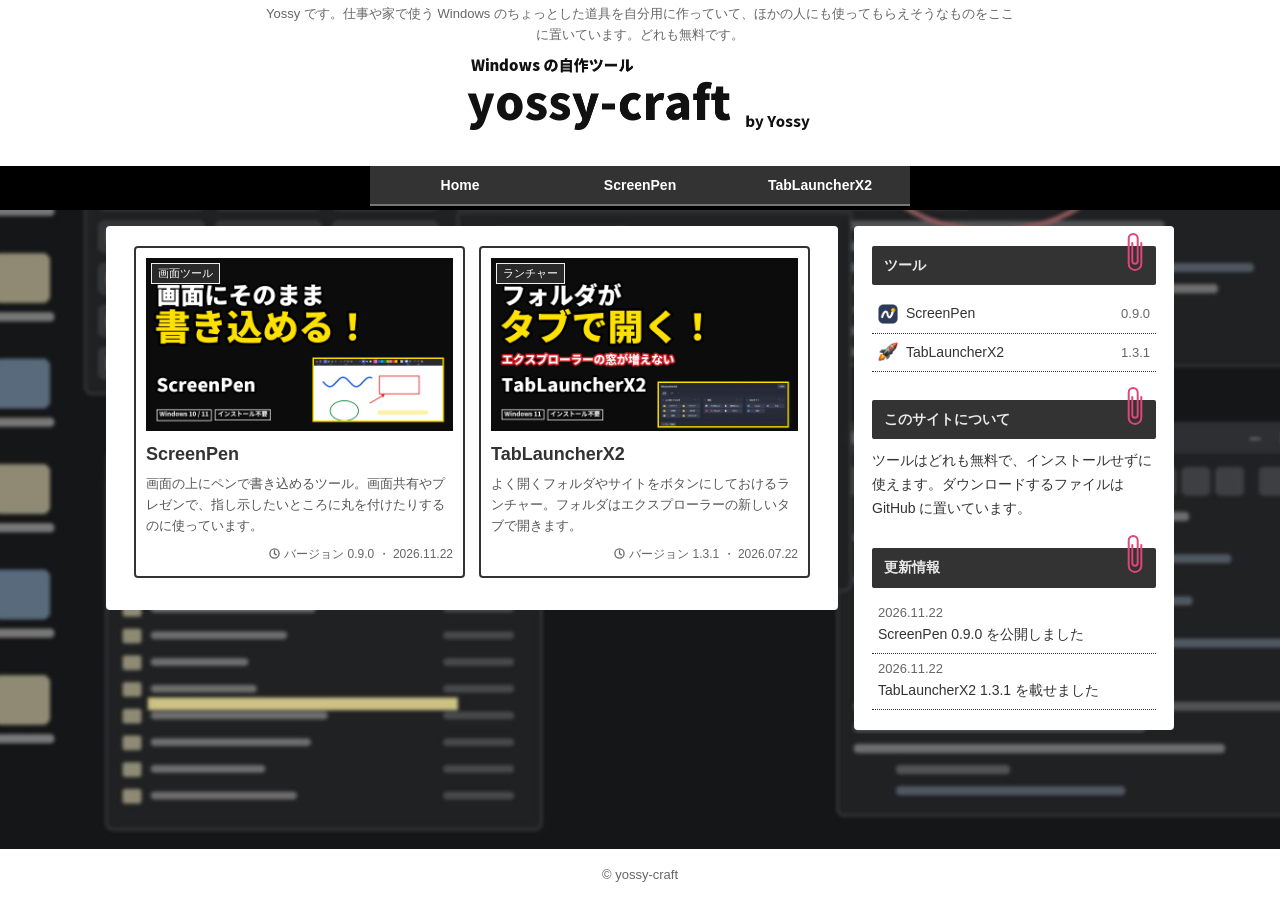
<file: index.html>
<!doctype html>
<html lang="ja">
<head>
  <meta charset="utf-8">
  <meta name="viewport" content="width=device-width, initial-scale=1">
  <title>yossy-craft</title>
  <meta name="description" content="Yossy が自分用に作った Windows のツールを置いています。">
  <link rel="icon" href="/favicon.svg" type="image/svg+xml">
  <link rel="stylesheet" href="/assets/css/style.css">
</head>
<body>
  <header class="site-header">
    <p class="tagline">Yossy です。仕事や家で使う Windows のちょっとした道具を自分用に作っていて、ほかの人にも使ってもらえそうなものをここに置いています。どれも無料です。</p>
    <a class="logo" href="/"><img src="/assets/img/logo.png" alt="Windows の自作ツール yossy-craft by Yossy" width="347" height="82"></a>
  </header>
  <nav class="global-nav">
    <ul>
      <li><a href="/">Home</a></li>
      <li><a href="/screenpen/">ScreenPen</a></li>
      <li><a href="/tablauncherx2/">TabLauncherX2</a></li>
    </ul>
  </nav>

  <div class="content">
    <main class="main">
      <div class="cards">
        <a class="card" href="/screenpen/">
          <div class="card-thumb">
            <img src="/assets/img/screenpen/eyecatch.jpg" alt="" width="1280" height="720">
            <span class="card-label">画面ツール</span>
          </div>
          <h2 class="card-title">ScreenPen</h2>
          <p class="card-snippet">画面の上にペンで書き込めるツール。画面共有やプレゼンで、指し示したいところに丸を付けたりするのに使っています。</p>
          <div class="card-meta">バージョン 0.9.0 ・ 2026.11.22</div>
        </a>
        <a class="card" href="/tablauncherx2/">
          <div class="card-thumb">
            <img src="/assets/img/tablauncherx2/eyecatch.jpg" alt="" width="1280" height="720">
            <span class="card-label">ランチャー</span>
          </div>
          <h2 class="card-title">TabLauncherX2</h2>
          <p class="card-snippet">よく開くフォルダやサイトをボタンにしておけるランチャー。フォルダはエクスプローラーの新しいタブで開きます。</p>
          <div class="card-meta">バージョン 1.3.1 ・ 2026.07.22</div>
        </a>
      </div>
    </main>

    <aside class="sidebar">
      <section class="widget">
        <h3 class="widget-title">ツール</h3>
        <ul class="widget-list">
          <li><a href="/screenpen/"><span class="name"><img src="/assets/img/screenpen/logo.png" alt="" width="20" height="20">ScreenPen</span><span class="ver">0.9.0</span></a></li>
          <li><a href="/tablauncherx2/"><span class="name"><img src="/assets/img/tablauncherx2/logo.png" alt="" width="20" height="20">TabLauncherX2</span><span class="ver">1.3.1</span></a></li>
        </ul>
      </section>
      <section class="widget">
        <h3 class="widget-title">このサイトについて</h3>
        <p>ツールはどれも無料で、インストールせずに使えます。ダウンロードするファイルは GitHub に置いています。</p>
      </section>
      <section class="widget">
        <h3 class="widget-title">更新情報</h3>
        <ul class="widget-list">
          <li><span class="date">2026.11.22</span>ScreenPen 0.9.0 を公開しました</li>
          <li><span class="date">2026.11.22</span>TabLauncherX2 1.3.1 を載せました</li>
        </ul>
      </section>
    </aside>
  </div>

  <footer class="site-footer">© yossy-craft</footer>
</body>
</html>
</file>
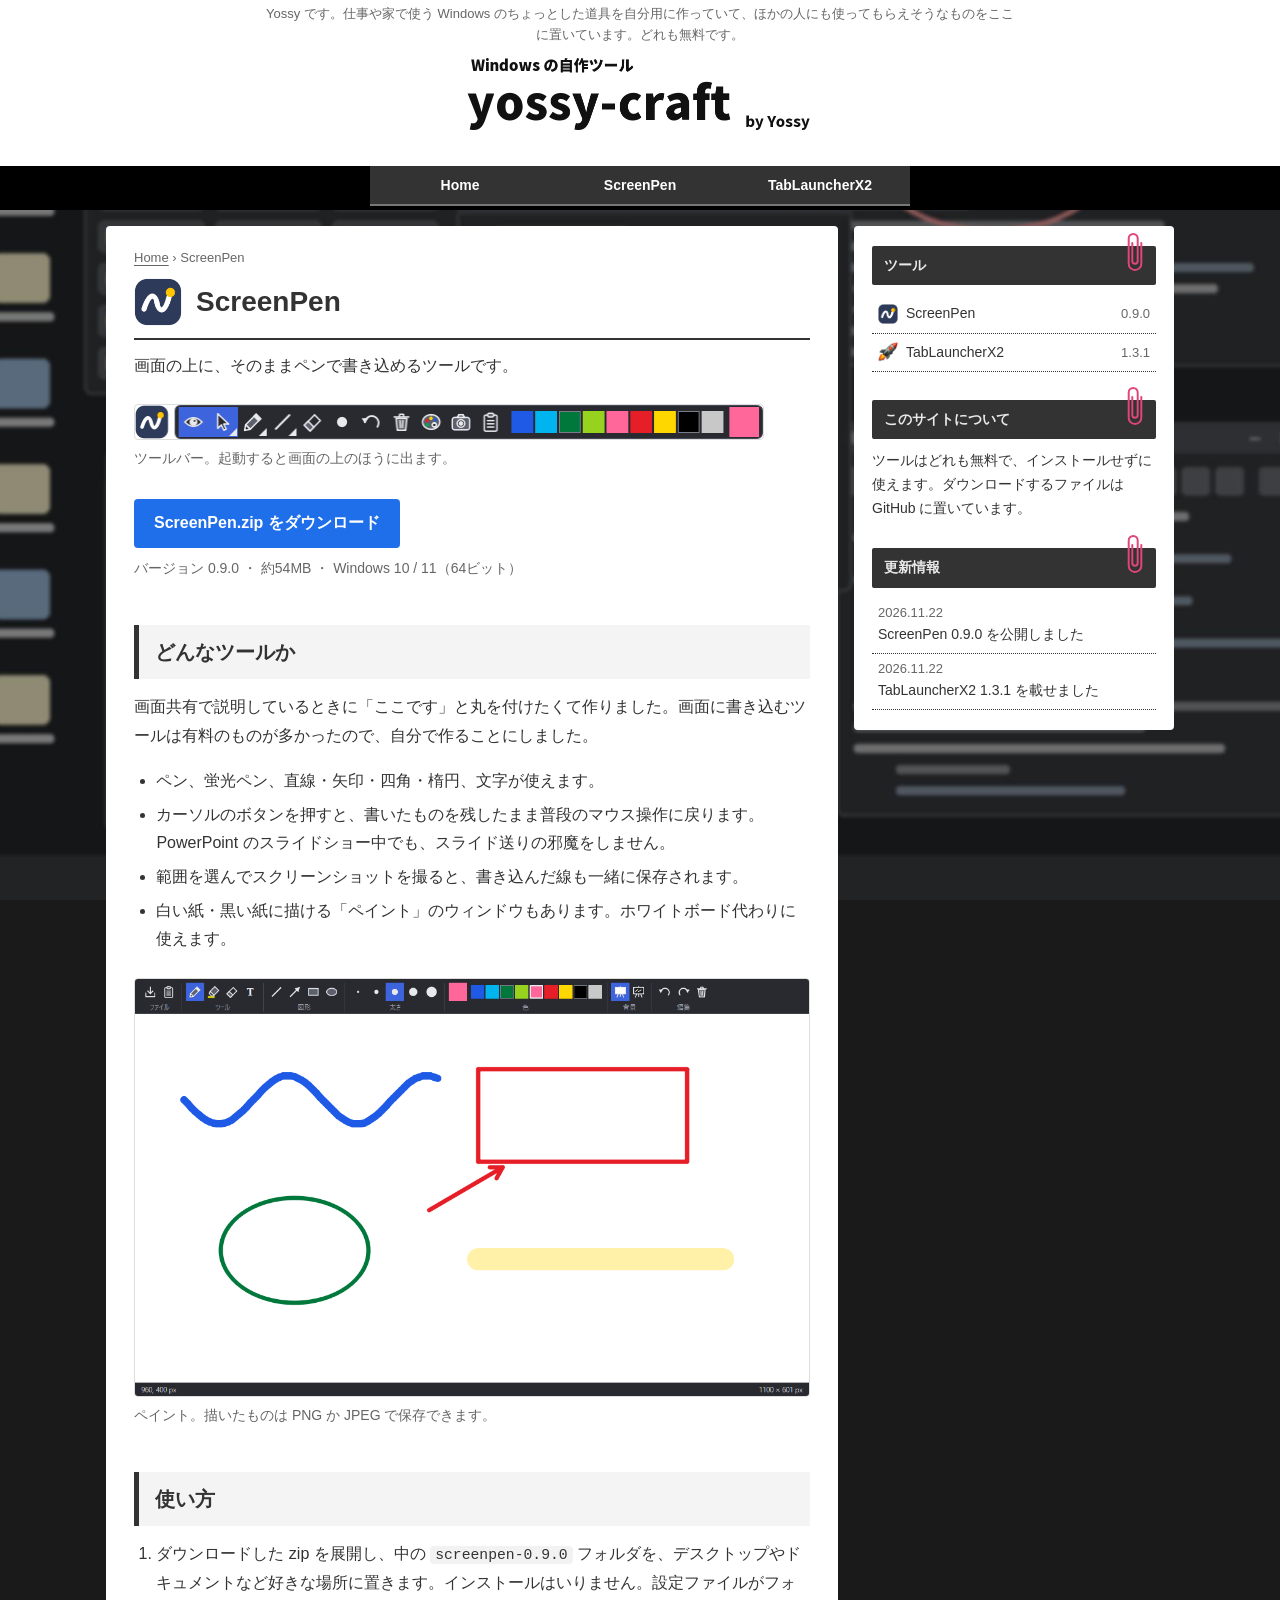
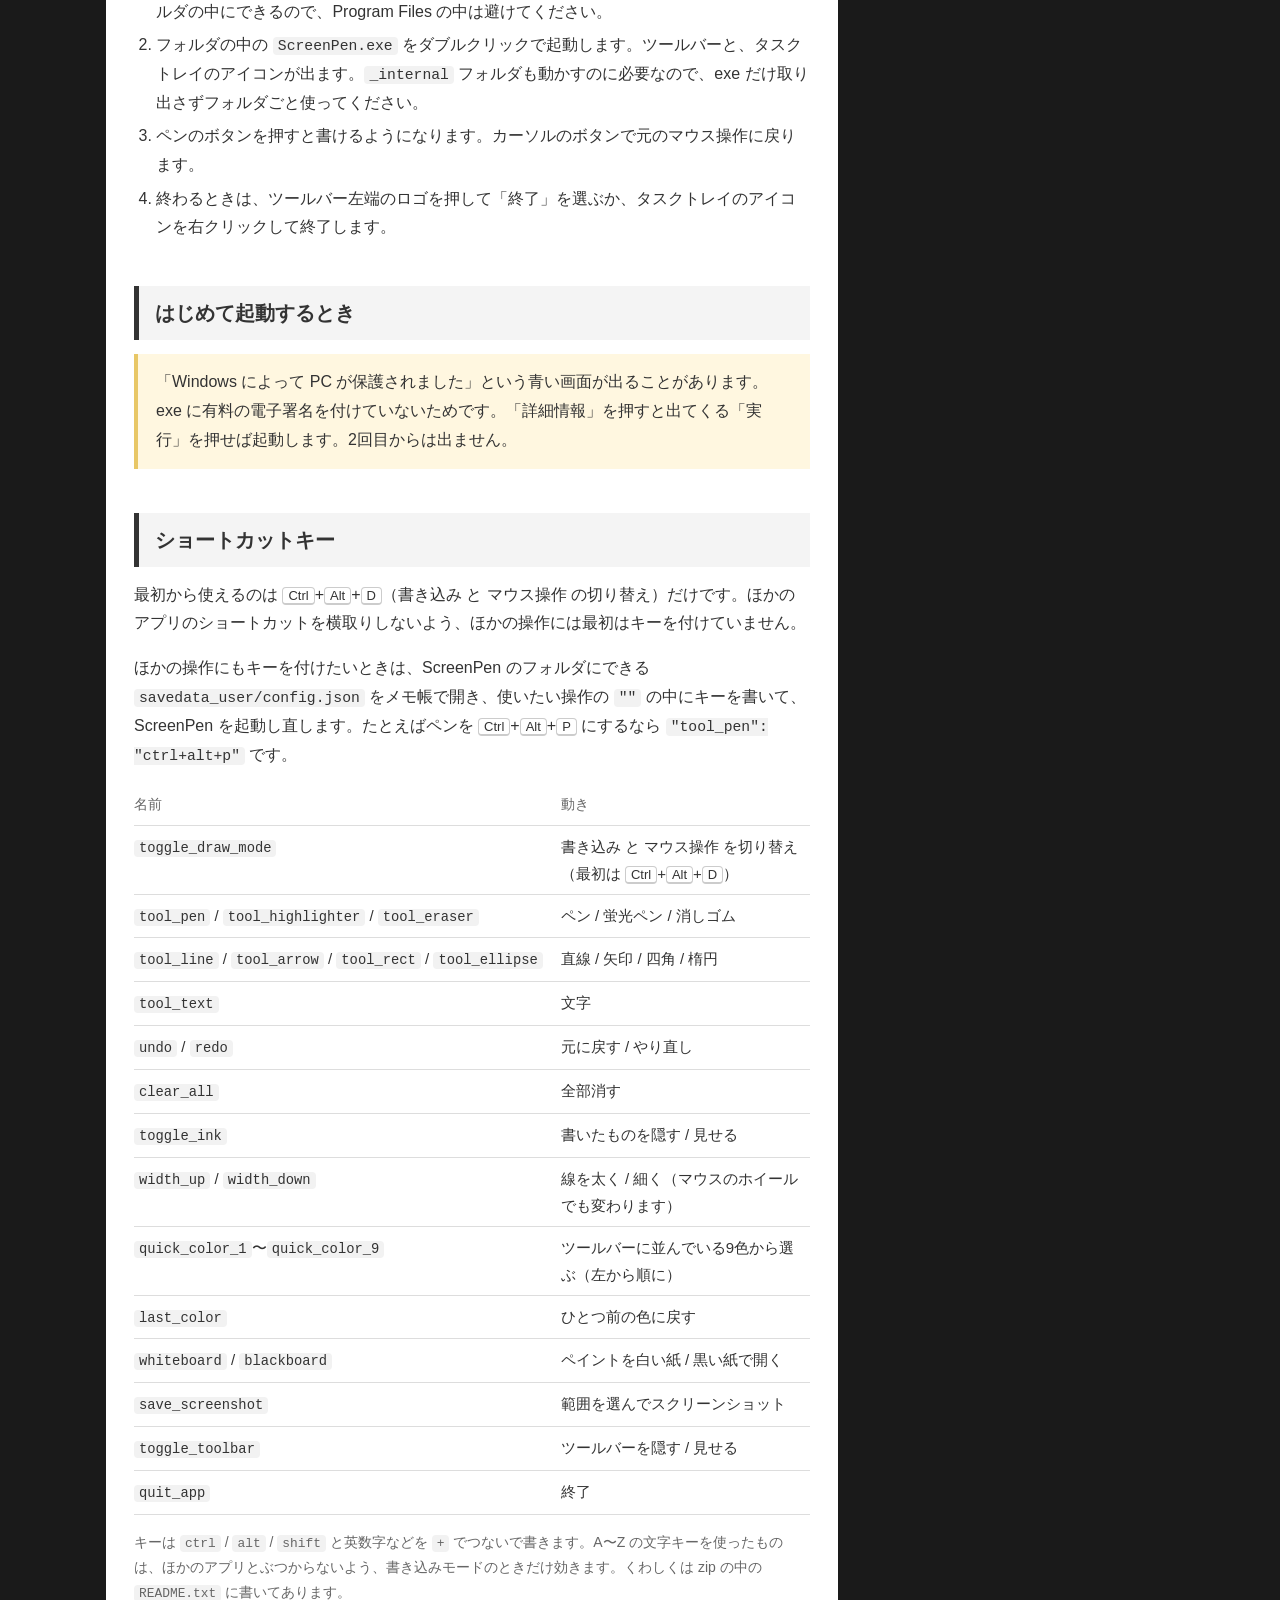
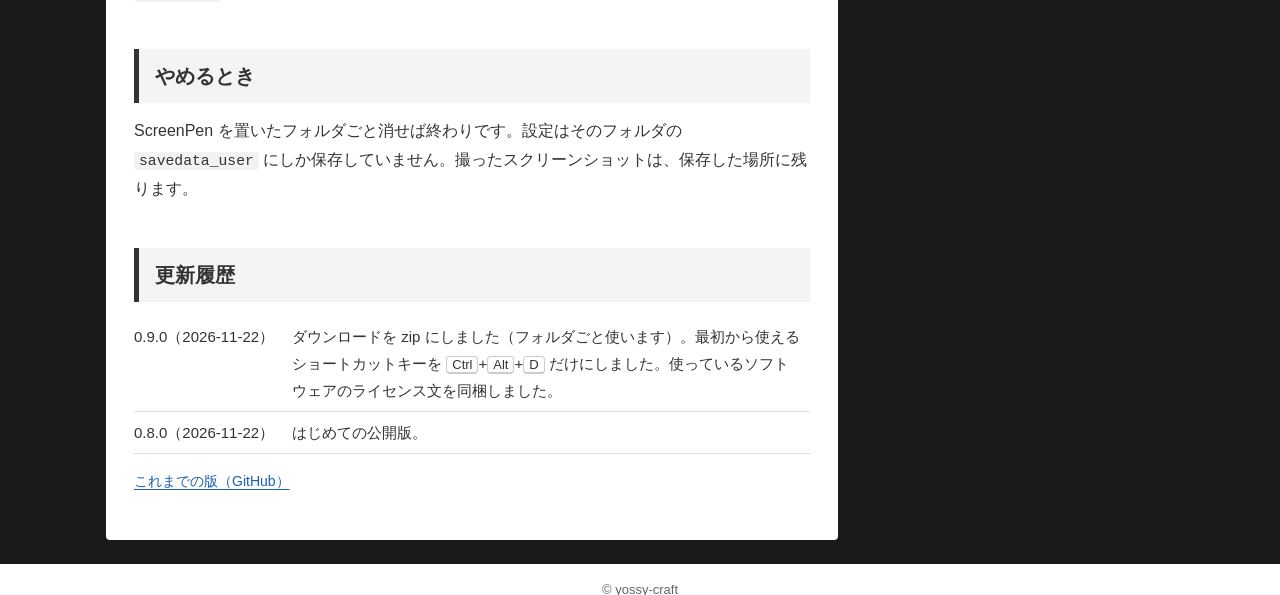
<file: screenpen/index.html>
<!doctype html>
<html lang="ja">
<head>
  <meta charset="utf-8">
  <meta name="viewport" content="width=device-width, initial-scale=1">
  <title>ScreenPen | yossy-craft</title>
  <meta name="description" content="画面の上にペンで書き込める Windows 用の無料ツール。">
  <link rel="icon" href="/assets/img/screenpen/favicon.png" type="image/png">
  <link rel="stylesheet" href="/assets/css/style.css">
</head>
<body>
  <header class="site-header">
    <p class="tagline">Yossy です。仕事や家で使う Windows のちょっとした道具を自分用に作っていて、ほかの人にも使ってもらえそうなものをここに置いています。どれも無料です。</p>
    <a class="logo" href="/"><img src="/assets/img/logo.png" alt="Windows の自作ツール yossy-craft by Yossy" width="347" height="82"></a>
  </header>
  <nav class="global-nav">
    <ul>
      <li><a href="/">Home</a></li>
      <li><a href="/screenpen/">ScreenPen</a></li>
      <li><a href="/tablauncherx2/">TabLauncherX2</a></li>
    </ul>
  </nav>

  <div class="content">
    <main class="main">
      <div class="crumb"><a href="/">Home</a> › ScreenPen</div>
      <div class="title">
        <img src="/assets/img/screenpen/logo.png" alt="" width="48" height="48">
        <h1>ScreenPen</h1>
      </div>
      <p>画面の上に、そのままペンで書き込めるツールです。</p>

      <figure class="scroll-x">
        <img src="/assets/img/screenpen/toolbar.png" alt="ScreenPen のツールバー" width="630" height="34">
        <figcaption>ツールバー。起動すると画面の上のほうに出ます。</figcaption>
      </figure>

      <div class="download">
        <a class="button" href="https://github.com/yossy-craft/screenpen/releases/latest/download/ScreenPen.zip">ScreenPen.zip をダウンロード</a>
        <span class="sub">バージョン 0.9.0 ・ 約54MB ・ Windows 10 / 11（64ビット）</span>
      </div>

      <h2>どんなツールか</h2>
      <p>画面共有で説明しているときに「ここです」と丸を付けたくて作りました。画面に書き込むツールは有料のものが多かったので、自分で作ることにしました。</p>
      <ul>
        <li>ペン、蛍光ペン、直線・矢印・四角・楕円、文字が使えます。</li>
        <li>カーソルのボタンを押すと、書いたものを残したまま普段のマウス操作に戻ります。PowerPoint のスライドショー中でも、スライド送りの邪魔をしません。</li>
        <li>範囲を選んでスクリーンショットを撮ると、書き込んだ線も一緒に保存されます。</li>
        <li>白い紙・黒い紙に描ける「ペイント」のウィンドウもあります。ホワイトボード代わりに使えます。</li>
      </ul>

      <figure>
        <img src="/assets/img/screenpen/paint.png" alt="ScreenPen のペイント。白い紙に線や図形を描いたところ" width="1100" height="680" loading="lazy">
        <figcaption>ペイント。描いたものは PNG か JPEG で保存できます。</figcaption>
      </figure>

      <h2>使い方</h2>
      <ol>
        <li>ダウンロードした zip を展開し、中の <code>screenpen-0.9.0</code> フォルダを、デスクトップやドキュメントなど好きな場所に置きます。インストールはいりません。設定ファイルがフォルダの中にできるので、Program Files の中は避けてください。</li>
        <li>フォルダの中の <code>ScreenPen.exe</code> をダブルクリックで起動します。ツールバーと、タスクトレイのアイコンが出ます。<code>_internal</code> フォルダも動かすのに必要なので、exe だけ取り出さずフォルダごと使ってください。</li>
        <li>ペンのボタンを押すと書けるようになります。カーソルのボタンで元のマウス操作に戻ります。</li>
        <li>終わるときは、ツールバー左端のロゴを押して「終了」を選ぶか、タスクトレイのアイコンを右クリックして終了します。</li>
      </ol>

      <h2>はじめて起動するとき</h2>
      <div class="note">
        <p>「Windows によって PC が保護されました」という青い画面が出ることがあります。exe に有料の電子署名を付けていないためです。「詳細情報」を押すと出てくる「実行」を押せば起動します。2回目からは出ません。</p>
      </div>

      <h2>ショートカットキー</h2>
      <p>最初から使えるのは <kbd>Ctrl</kbd>+<kbd>Alt</kbd>+<kbd>D</kbd>（書き込み と マウス操作 の切り替え）だけです。ほかのアプリのショートカットを横取りしないよう、ほかの操作には最初はキーを付けていません。</p>
      <p>ほかの操作にもキーを付けたいときは、ScreenPen のフォルダにできる <code>savedata_user/config.json</code> をメモ帳で開き、使いたい操作の <code>""</code> の中にキーを書いて、ScreenPen を起動し直します。たとえばペンを <kbd>Ctrl</kbd>+<kbd>Alt</kbd>+<kbd>P</kbd> にするなら <code>"tool_pen": "ctrl+alt+p"</code> です。</p>
      <table>
        <tr><th>名前</th><th>動き</th></tr>
        <tr><td><code>toggle_draw_mode</code></td><td>書き込み と マウス操作 を切り替え（最初は <kbd>Ctrl</kbd>+<kbd>Alt</kbd>+<kbd>D</kbd>）</td></tr>
        <tr><td><code>tool_pen</code> / <code>tool_highlighter</code> / <code>tool_eraser</code></td><td>ペン / 蛍光ペン / 消しゴム</td></tr>
        <tr><td><code>tool_line</code> / <code>tool_arrow</code> / <code>tool_rect</code> / <code>tool_ellipse</code></td><td>直線 / 矢印 / 四角 / 楕円</td></tr>
        <tr><td><code>tool_text</code></td><td>文字</td></tr>
        <tr><td><code>undo</code> / <code>redo</code></td><td>元に戻す / やり直し</td></tr>
        <tr><td><code>clear_all</code></td><td>全部消す</td></tr>
        <tr><td><code>toggle_ink</code></td><td>書いたものを隠す / 見せる</td></tr>
        <tr><td><code>width_up</code> / <code>width_down</code></td><td>線を太く / 細く（マウスのホイールでも変わります）</td></tr>
        <tr><td><code>quick_color_1</code>〜<code>quick_color_9</code></td><td>ツールバーに並んでいる9色から選ぶ（左から順に）</td></tr>
        <tr><td><code>last_color</code></td><td>ひとつ前の色に戻す</td></tr>
        <tr><td><code>whiteboard</code> / <code>blackboard</code></td><td>ペイントを白い紙 / 黒い紙で開く</td></tr>
        <tr><td><code>save_screenshot</code></td><td>範囲を選んでスクリーンショット</td></tr>
        <tr><td><code>toggle_toolbar</code></td><td>ツールバーを隠す / 見せる</td></tr>
        <tr><td><code>quit_app</code></td><td>終了</td></tr>
      </table>
      <p class="sub small">キーは <code>ctrl</code> / <code>alt</code> / <code>shift</code> と英数字などを <code>+</code> でつないで書きます。A〜Z の文字キーを使ったものは、ほかのアプリとぶつからないよう、書き込みモードのときだけ効きます。くわしくは zip の中の <code>README.txt</code> に書いてあります。</p>

      <h2>やめるとき</h2>
      <p>ScreenPen を置いたフォルダごと消せば終わりです。設定はそのフォルダの <code>savedata_user</code> にしか保存していません。撮ったスクリーンショットは、保存した場所に残ります。</p>

      <h2>更新履歴</h2>
      <table>
        <tr><td>0.9.0（2026-11-22）</td><td>ダウンロードを zip にしました（フォルダごと使います）。最初から使えるショートカットキーを <kbd>Ctrl</kbd>+<kbd>Alt</kbd>+<kbd>D</kbd> だけにしました。使っているソフトウェアのライセンス文を同梱しました。</td></tr>
        <tr><td>0.8.0（2026-11-22）</td><td>はじめての公開版。</td></tr>
      </table>
      <p class="small"><a href="https://github.com/yossy-craft/screenpen/releases">これまでの版（GitHub）</a></p>
    </main>

    <aside class="sidebar">
      <section class="widget">
        <h3 class="widget-title">ツール</h3>
        <ul class="widget-list">
          <li><a href="/screenpen/"><span class="name"><img src="/assets/img/screenpen/logo.png" alt="" width="20" height="20">ScreenPen</span><span class="ver">0.9.0</span></a></li>
          <li><a href="/tablauncherx2/"><span class="name"><img src="/assets/img/tablauncherx2/logo.png" alt="" width="20" height="20">TabLauncherX2</span><span class="ver">1.3.1</span></a></li>
        </ul>
      </section>
      <section class="widget">
        <h3 class="widget-title">このサイトについて</h3>
        <p>ツールはどれも無料で、インストールせずに使えます。ダウンロードするファイルは GitHub に置いています。</p>
      </section>
      <section class="widget">
        <h3 class="widget-title">更新情報</h3>
        <ul class="widget-list">
          <li><span class="date">2026.11.22</span>ScreenPen 0.9.0 を公開しました</li>
          <li><span class="date">2026.11.22</span>TabLauncherX2 1.3.1 を載せました</li>
        </ul>
      </section>
    </aside>
  </div>

  <footer class="site-footer">© yossy-craft</footer>
</body>
</html>
</file>
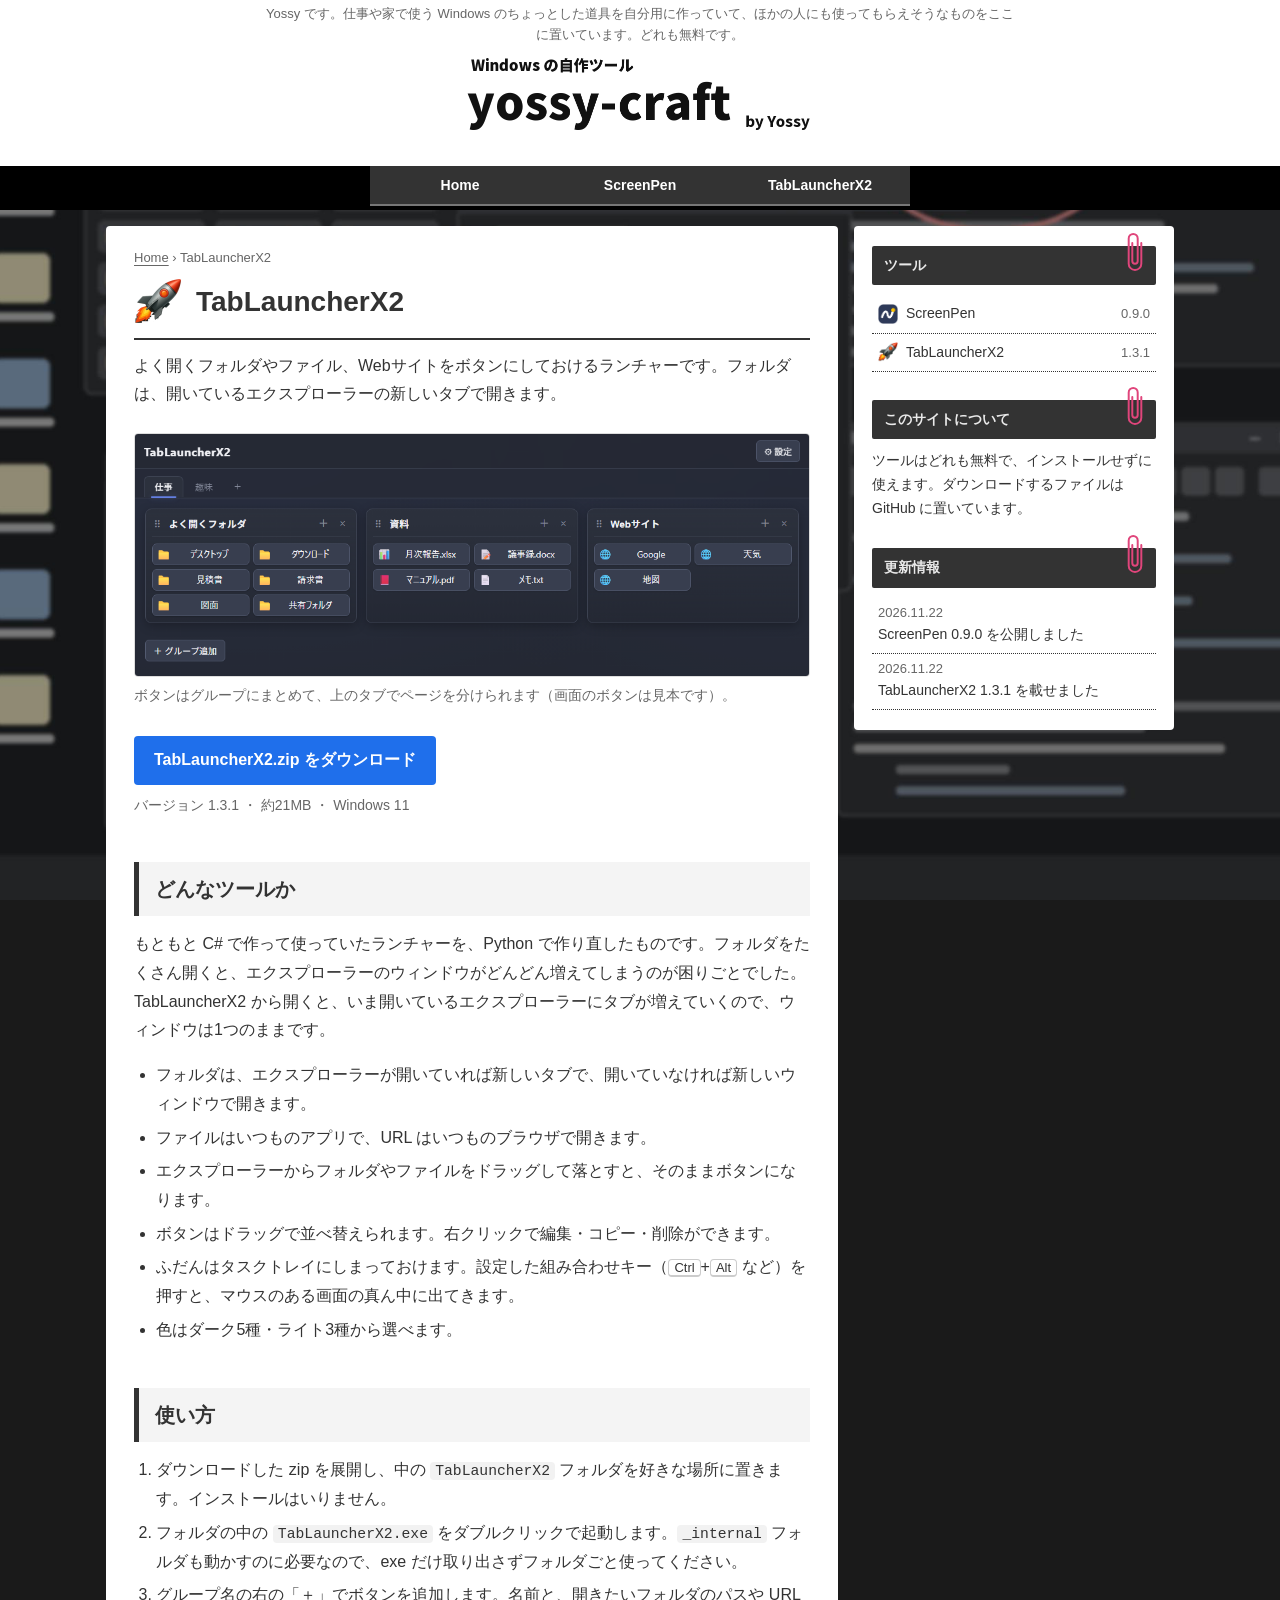
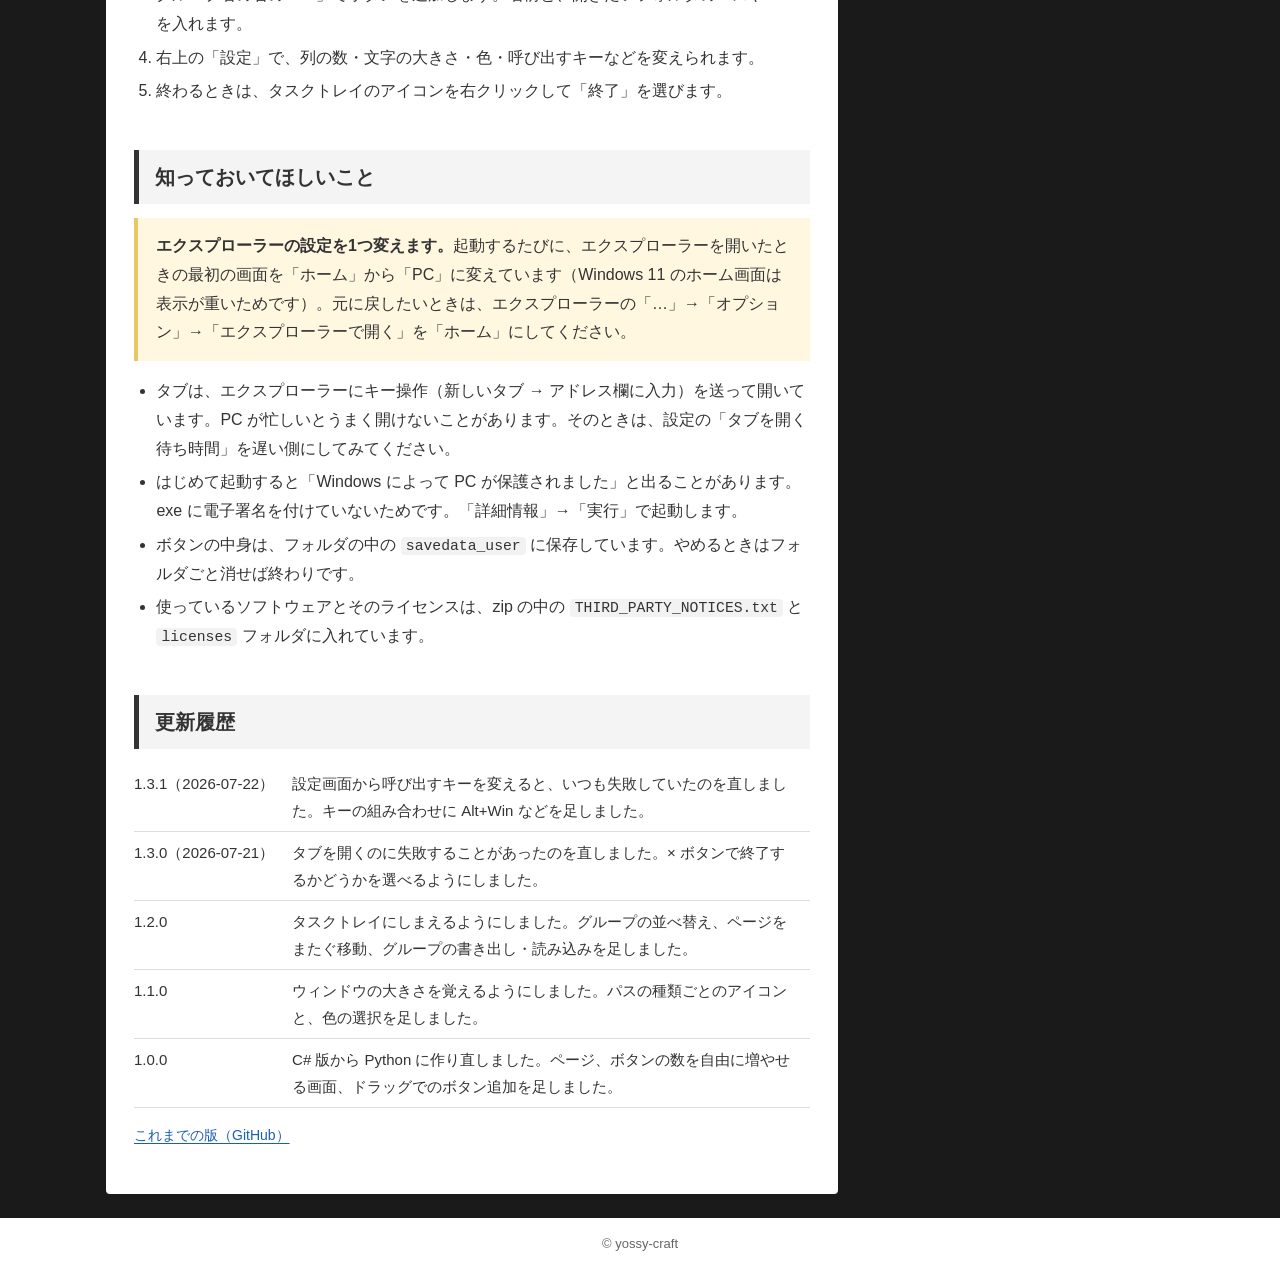
<file: tablauncherx2/index.html>
<!doctype html>
<html lang="ja">
<head>
  <meta charset="utf-8">
  <meta name="viewport" content="width=device-width, initial-scale=1">
  <title>TabLauncherX2 | yossy-craft</title>
  <meta name="description" content="よく開くフォルダやサイトをボタンにしておける Windows 11 用の無料ランチャー。フォルダはエクスプローラーの新しいタブで開きます。">
  <link rel="icon" href="/assets/img/tablauncherx2/favicon.png" type="image/png">
  <link rel="stylesheet" href="/assets/css/style.css">
</head>
<body>
  <header class="site-header">
    <p class="tagline">Yossy です。仕事や家で使う Windows のちょっとした道具を自分用に作っていて、ほかの人にも使ってもらえそうなものをここに置いています。どれも無料です。</p>
    <a class="logo" href="/"><img src="/assets/img/logo.png" alt="Windows の自作ツール yossy-craft by Yossy" width="347" height="82"></a>
  </header>
  <nav class="global-nav">
    <ul>
      <li><a href="/">Home</a></li>
      <li><a href="/screenpen/">ScreenPen</a></li>
      <li><a href="/tablauncherx2/">TabLauncherX2</a></li>
    </ul>
  </nav>

  <div class="content">
    <main class="main">
      <div class="crumb"><a href="/">Home</a> › TabLauncherX2</div>
      <div class="title">
        <img src="/assets/img/tablauncherx2/logo.png" alt="" width="48" height="48">
        <h1>TabLauncherX2</h1>
      </div>
      <p>よく開くフォルダやファイル、Webサイトをボタンにしておけるランチャーです。フォルダは、開いているエクスプローラーの新しいタブで開きます。</p>

      <figure>
        <img src="/assets/img/tablauncherx2/main.png" alt="TabLauncherX2 の画面。グループごとにフォルダやファイル、Webサイトのボタンが並んでいる" width="1060" height="380">
        <figcaption>ボタンはグループにまとめて、上のタブでページを分けられます（画面のボタンは見本です）。</figcaption>
      </figure>

      <div class="download">
        <a class="button" href="https://github.com/yossy-craft/tablauncherx2/releases/latest/download/TabLauncherX2.zip">TabLauncherX2.zip をダウンロード</a>
        <span class="sub">バージョン 1.3.1 ・ 約21MB ・ Windows 11</span>
      </div>

      <h2>どんなツールか</h2>
      <p>もともと C# で作って使っていたランチャーを、Python で作り直したものです。フォルダをたくさん開くと、エクスプローラーのウィンドウがどんどん増えてしまうのが困りごとでした。TabLauncherX2 から開くと、いま開いているエクスプローラーにタブが増えていくので、ウィンドウは1つのままです。</p>
      <ul>
        <li>フォルダは、エクスプローラーが開いていれば新しいタブで、開いていなければ新しいウィンドウで開きます。</li>
        <li>ファイルはいつものアプリで、URL はいつものブラウザで開きます。</li>
        <li>エクスプローラーからフォルダやファイルをドラッグして落とすと、そのままボタンになります。</li>
        <li>ボタンはドラッグで並べ替えられます。右クリックで編集・コピー・削除ができます。</li>
        <li>ふだんはタスクトレイにしまっておけます。設定した組み合わせキー（<kbd>Ctrl</kbd>+<kbd>Alt</kbd> など）を押すと、マウスのある画面の真ん中に出てきます。</li>
        <li>色はダーク5種・ライト3種から選べます。</li>
      </ul>

      <h2>使い方</h2>
      <ol>
        <li>ダウンロードした zip を展開し、中の <code>TabLauncherX2</code> フォルダを好きな場所に置きます。インストールはいりません。</li>
        <li>フォルダの中の <code>TabLauncherX2.exe</code> をダブルクリックで起動します。<code>_internal</code> フォルダも動かすのに必要なので、exe だけ取り出さずフォルダごと使ってください。</li>
        <li>グループ名の右の「＋」でボタンを追加します。名前と、開きたいフォルダのパスや URL を入れます。</li>
        <li>右上の「設定」で、列の数・文字の大きさ・色・呼び出すキーなどを変えられます。</li>
        <li>終わるときは、タスクトレイのアイコンを右クリックして「終了」を選びます。</li>
      </ol>

      <h2>知っておいてほしいこと</h2>
      <div class="note">
        <p><strong>エクスプローラーの設定を1つ変えます。</strong>起動するたびに、エクスプローラーを開いたときの最初の画面を「ホーム」から「PC」に変えています（Windows 11 のホーム画面は表示が重いためです）。元に戻したいときは、エクスプローラーの「…」→「オプション」→「エクスプローラーで開く」を「ホーム」にしてください。</p>
      </div>
      <ul>
        <li>タブは、エクスプローラーにキー操作（新しいタブ → アドレス欄に入力）を送って開いています。PC が忙しいとうまく開けないことがあります。そのときは、設定の「タブを開く待ち時間」を遅い側にしてみてください。</li>
        <li>はじめて起動すると「Windows によって PC が保護されました」と出ることがあります。exe に電子署名を付けていないためです。「詳細情報」→「実行」で起動します。</li>
        <li>ボタンの中身は、フォルダの中の <code>savedata_user</code> に保存しています。やめるときはフォルダごと消せば終わりです。</li>
        <li>使っているソフトウェアとそのライセンスは、zip の中の <code>THIRD_PARTY_NOTICES.txt</code> と <code>licenses</code> フォルダに入れています。</li>
      </ul>

      <h2>更新履歴</h2>
      <table>
        <tr><td>1.3.1（2026-07-22）</td><td>設定画面から呼び出すキーを変えると、いつも失敗していたのを直しました。キーの組み合わせに Alt+Win などを足しました。</td></tr>
        <tr><td>1.3.0（2026-07-21）</td><td>タブを開くのに失敗することがあったのを直しました。× ボタンで終了するかどうかを選べるようにしました。</td></tr>
        <tr><td>1.2.0</td><td>タスクトレイにしまえるようにしました。グループの並べ替え、ページをまたぐ移動、グループの書き出し・読み込みを足しました。</td></tr>
        <tr><td>1.1.0</td><td>ウィンドウの大きさを覚えるようにしました。パスの種類ごとのアイコンと、色の選択を足しました。</td></tr>
        <tr><td>1.0.0</td><td>C# 版から Python に作り直しました。ページ、ボタンの数を自由に増やせる画面、ドラッグでのボタン追加を足しました。</td></tr>
      </table>
      <p class="small"><a href="https://github.com/yossy-craft/tablauncherx2/releases">これまでの版（GitHub）</a></p>
    </main>

    <aside class="sidebar">
      <section class="widget">
        <h3 class="widget-title">ツール</h3>
        <ul class="widget-list">
          <li><a href="/screenpen/"><span class="name"><img src="/assets/img/screenpen/logo.png" alt="" width="20" height="20">ScreenPen</span><span class="ver">0.9.0</span></a></li>
          <li><a href="/tablauncherx2/"><span class="name"><img src="/assets/img/tablauncherx2/logo.png" alt="" width="20" height="20">TabLauncherX2</span><span class="ver">1.3.1</span></a></li>
        </ul>
      </section>
      <section class="widget">
        <h3 class="widget-title">このサイトについて</h3>
        <p>ツールはどれも無料で、インストールせずに使えます。ダウンロードするファイルは GitHub に置いています。</p>
      </section>
      <section class="widget">
        <h3 class="widget-title">更新情報</h3>
        <ul class="widget-list">
          <li><span class="date">2026.11.22</span>ScreenPen 0.9.0 を公開しました</li>
          <li><span class="date">2026.11.22</span>TabLauncherX2 1.3.1 を載せました</li>
        </ul>
      </section>
    </aside>
  </div>

  <footer class="site-footer">© yossy-craft</footer>
</body>
</html>
</file>
<file: assets/css/style.css>
/* yossy-craft 共通スタイル。
   白いヘッダー → 黒いメニュー帯 → 暗いチャート画面の背景の上に白い本文とサイドバー */
:root {
  --text: #333;
  --text-sub: #666;
  --rule: #ddd;
  --dark: #333;
  --link: #1a5fb4;
  --code-bg: #f2f2f2;
  --note-bg: #fff7e0;
  --note-rule: #e8c766;
  --clip: #e0457b;
}

* { box-sizing: border-box; }

html { -webkit-text-size-adjust: 100%; }

body {
  margin: 0;
  color: var(--text);
  font-family: "Hiragino Kaku Gothic ProN", "Hiragino Sans", "Meiryo", sans-serif;
  font-size: 16px;
  line-height: 1.8;
  /* 背景は scripts/make_images.py で描いたチャート画面 */
  background: #1a1a1a url("/assets/img/bg.jpg") center / cover fixed;
  /* ページが短くてもフッターを画面の下に置く */
  display: flex;
  flex-direction: column;
  min-height: 100vh;
}

a { color: var(--link); text-underline-offset: 3px; }

img { max-width: 100%; height: auto; }

/* ヘッダー */
.site-header {
  background: #fff;
  text-align: center;
  padding: 4px 16px 18px;
}
.tagline {
  max-width: 760px;
  margin: 0 auto 10px;
  font-size: 13px;
  color: var(--text-sub);
  line-height: 1.6;
}
.logo { display: inline-block; }
.logo img { display: block; width: 347px; }

/* メニュー帯 */
.global-nav { background: #000; }
.global-nav ul {
  display: flex;
  justify-content: center;
  list-style: none;
  margin: 0 auto;
  padding: 0;
  max-width: 1100px;
}
.global-nav li { width: 180px; }
.global-nav a {
  display: block;
  background: var(--dark);
  border-bottom: 2px solid #777;
  color: #fff;
  text-align: center;
  text-decoration: none;
  font-size: 14px;
  font-weight: 700;
  line-height: 38px;
}
.global-nav a:hover { background: #555; }

/* 本文とサイドバー */
.content {
  display: flex;
  align-items: flex-start;
  gap: 16px;
  flex: 1;
  width: 100%;
  max-width: 1100px;
  margin: 16px auto 24px;
  padding: 0 16px;
}
.main, .sidebar {
  background: #fff;
  border-radius: 4px;
}
.main { flex: 1; min-width: 0; padding: 20px 28px 32px; }
.sidebar { flex: none; width: 320px; padding: 20px 18px; }

/* トップページの記事カード（2列） */
.cards {
  display: grid;
  grid-template-columns: 1fr 1fr;
  gap: 14px;
}
.card {
  display: flex;
  flex-direction: column;
  background: #fff;
  border: 2px solid var(--dark);
  border-radius: 4px;
  padding: 10px;
  color: var(--text);
  text-decoration: none;
}
.card:hover { background: #f5f5f5; }
.card-thumb {
  position: relative;
  aspect-ratio: 16 / 9;
  background: #111;
}
.card-thumb img { display: block; width: 100%; height: 100%; object-fit: cover; }
.card-label {
  position: absolute;
  top: 5px;
  left: 5px;
  background: rgba(51, 51, 51, 0.75);
  border: 1px solid #eee;
  color: #fff;
  font-size: 11px;
  line-height: 1.5;
  padding: 1px 6px;
}
.main .card-title { font-size: 18px; font-weight: 700; line-height: 1.5; margin: 10px 0 6px; padding: 0; background: none; border: 0; }
.card-snippet { font-size: 13px; line-height: 1.6; color: #555; margin: 0 0 8px; flex: 1; }
.card-meta { font-size: 12px; color: var(--text-sub); text-align: right; }
.card-meta::before {
  content: "";
  display: inline-block;
  width: 11px;
  height: 11px;
  margin-right: 4px;
  vertical-align: -1px;
  background: url("data:image/svg+xml,%3Csvg xmlns='http://www.w3.org/2000/svg' viewBox='0 0 12 12'%3E%3Ccircle cx='6' cy='6' r='5' fill='none' stroke='%23666' stroke-width='1.4'/%3E%3Cpath d='M6 3v3.2l2 1.3' fill='none' stroke='%23666' stroke-width='1.4' stroke-linecap='round'/%3E%3C/svg%3E") no-repeat center / contain;
}

/* サイドバーの見出し（右上にクリップ） */
.widget + .widget { margin-top: 28px; }
.widget-title {
  position: relative;
  margin: 0 0 10px;
  padding: 7px 12px;
  background: var(--dark);
  color: #e9e9e9;
  border-radius: 2px;
  font-size: 14px;
  font-weight: 700;
}
.widget-title::after {
  content: "";
  position: absolute;
  top: -14px;
  right: 12px;
  width: 18px;
  height: 40px;
  background: url("data:image/svg+xml,%3Csvg xmlns='http://www.w3.org/2000/svg' viewBox='0 0 20 44'%3E%3Cpath d='M7 12V32a3 3 0 0 0 6 0V7a5 5 0 0 0-10 0V35a7 7 0 0 0 14 0V12' fill='none' stroke='%23e0457b' stroke-width='2.2' stroke-linecap='round'/%3E%3C/svg%3E") no-repeat center / contain;
}
.widget p { font-size: 14px; line-height: 1.7; margin: 0; }
.widget-list { list-style: none; margin: 0; padding: 0; font-size: 14px; }
.widget-list li { border-bottom: 1px dotted var(--dark); padding: 6px 6px; margin: 0; }
.widget-list a { display: flex; justify-content: space-between; align-items: center; color: var(--text); text-decoration: none; }
.widget-list .name { display: flex; align-items: center; gap: 8px; }
.widget-list .name img { width: 20px; height: 20px; }
.widget-list a:hover { color: var(--link); }
.widget-list .ver, .widget-list .date { color: var(--text-sub); font-size: 13px; }
.widget-list .date { display: block; line-height: 1.4; }

/* ツールのページ */
.crumb { font-size: 13px; color: var(--text-sub); margin-bottom: 6px; }
.crumb a { color: var(--text-sub); }

h1 { font-size: 28px; line-height: 1.4; margin: 0; }
.main h2 {
  font-size: 20px;
  line-height: 1.5;
  margin: 44px 0 14px;
  padding: 12px 16px;
  background: #f4f4f4;
  border-left: 5px solid var(--dark);
}
p { margin: 0 0 1em; }
ul, ol { padding-left: 1.4em; margin: 0 0 1em; }
li { margin-bottom: 0.3em; }

.sub { color: var(--text-sub); }
.small { font-size: 14px; }

code {
  background: var(--code-bg);
  padding: 1px 5px;
  border-radius: 4px;
  font-size: 0.92em;
}

.title {
  display: flex;
  align-items: center;
  gap: 14px;
  margin: 8px 0 12px;
  padding-bottom: 12px;
  border-bottom: 2px solid var(--dark);
}
.title img { width: 48px; height: 48px; }

figure { margin: 24px 0; }
figure img {
  display: block;
  border: 1px solid var(--rule);
  border-radius: 4px;
}
figcaption {
  color: var(--text-sub);
  font-size: 14px;
  margin-top: 6px;
}
.scroll-x { overflow-x: auto; }
.scroll-x img { max-width: none; }

.download { margin: 28px 0 8px; }
.download a.button {
  display: inline-block;
  background: #1f6feb;
  color: #fff;
  text-decoration: none;
  font-weight: 700;
  padding: 10px 20px;
  border-radius: 4px;
}
.download a.button:hover { background: #1858c4; }
.download .sub { display: block; margin-top: 8px; font-size: 14px; }

.note {
  background: var(--note-bg);
  border-left: 4px solid var(--note-rule);
  padding: 14px 18px;
  margin: 0 0 1em;
}
.note p:last-child, .note ol:last-child { margin-bottom: 0; }

kbd {
  font-family: inherit;
  font-size: 13px;
  background: #fff;
  border: 1px solid #ccc;
  border-bottom-width: 2px;
  border-radius: 4px;
  padding: 0 5px;
  white-space: nowrap;
}

table {
  border-collapse: collapse;
  width: 100%;
  font-size: 15px;
  margin-bottom: 1em;
}
th, td {
  text-align: left;
  vertical-align: top;
  padding: 7px 10px 7px 0;
  border-bottom: 1px solid var(--rule);
}
th { color: var(--text-sub); font-weight: 400; font-size: 14px; }
td:first-child { white-space: nowrap; padding-right: 18px; }

.site-footer {
  background: #fff;
  text-align: center;
  font-size: 13px;
  color: var(--text-sub);
  padding: 14px 16px;
}

/* 狭い画面：サイドバーは本文の下へ */
@media (max-width: 900px) {
  .content { flex-direction: column; align-items: stretch; }
  .sidebar { width: auto; }
  .global-nav li { width: auto; flex: 1; }
}
@media (max-width: 600px) {
  .content { padding: 0 8px; margin-top: 8px; gap: 8px; }
  .main { padding: 16px 16px 24px; }
  .cards { grid-template-columns: 1fr; }
  .logo img { width: 280px; }
  .global-nav a { font-size: 12px; }
  h1 { font-size: 24px; }
  .main h2 { font-size: 18px; padding: 10px 12px; }
  td:first-child { white-space: normal; }
}
</file>
